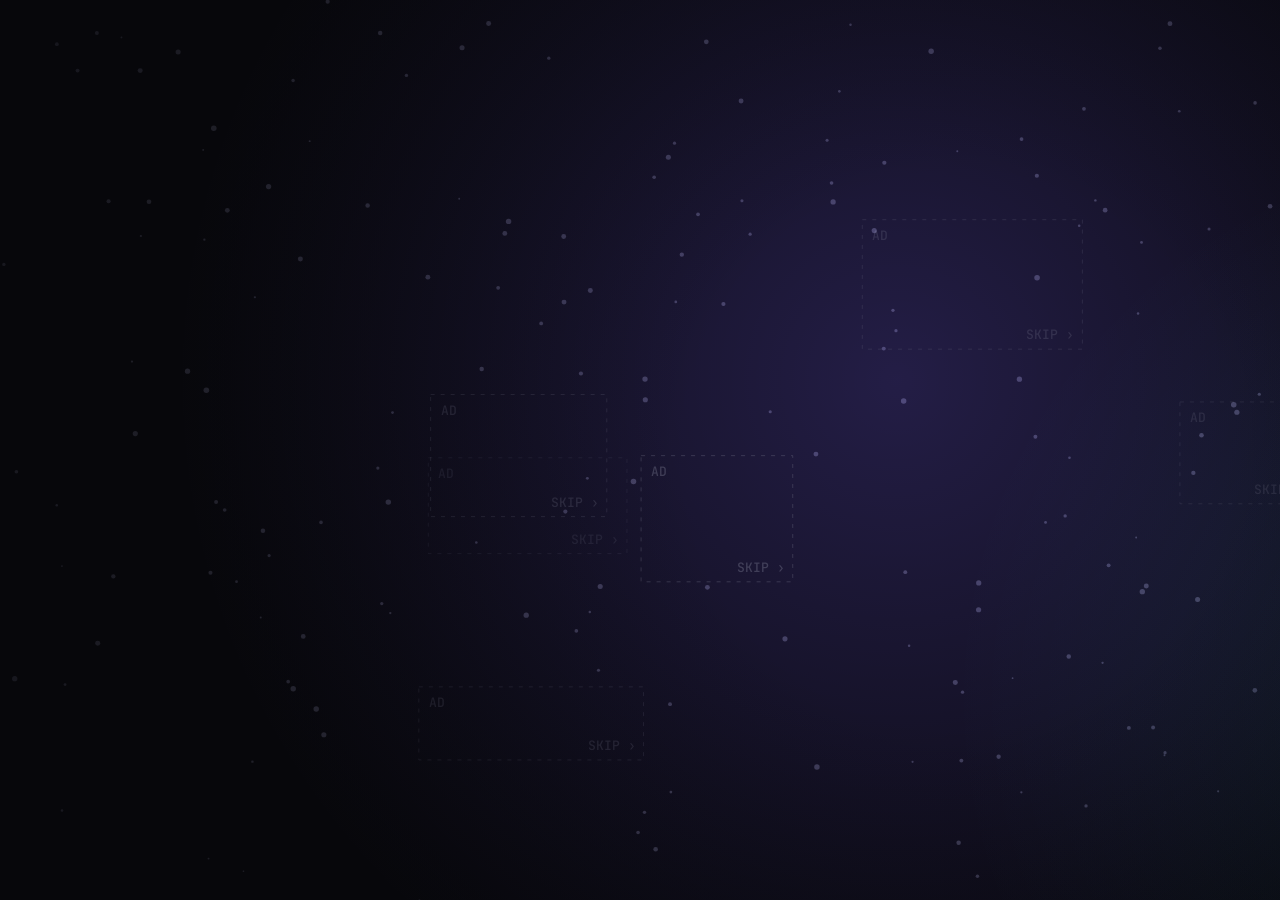
<file: tools/hero-video/scene.html>
<!doctype html>
<html>
<head>
<meta charset="utf-8" />
<title>Hero video scene</title>
<link href="https://fonts.googleapis.com/css2?family=JetBrains+Mono:wght@500&display=swap" rel="stylesheet" />
<style>
  html, body { margin: 0; background: #07070B; overflow: hidden; }
  canvas { display: block; }
</style>
</head>
<body>
<canvas id="c" width="1600" height="900"></canvas>
<script>
/*
  Hero storytelling loop — 12 s, seamless.
  0–3 s  NOISE       grey particles drift, "AD" frames flicker (ignored advertising)
  3–6 s  SIGNAL      particles gather into glowing people-nodes
  6–9 s  CONNECTION  lines connect the nodes, pulses travel, the two-ring mark forms (the match)
  9–12 s IMPACT      ripples spread from the match, everything dissolves back into the loop
  draw(t) is deterministic: render.js calls it frame by frame.
  Open this file in a browser to preview it live.
*/
const W = 1600, H = 900, LOOP = 12, TAU = Math.PI * 2;
const ctx = document.getElementById("c").getContext("2d");

const C = { void: "#07070B", violet: [123, 97, 255], cyan: [77, 227, 255], volt: [214, 255, 61], grey: [108, 108, 130] };
const rgba = (c, a) => `rgba(${c[0]},${c[1]},${c[2]},${a})`;
const mix = (a, b, t) => a.map((v, i) => Math.round(v + (b[i] - v) * t));
const clamp = (v, a = 0, b = 1) => Math.min(b, Math.max(a, v));
const smooth = (e0, e1, x) => { const t = clamp((x - e0) / (e1 - e0)); return t * t * (3 - 2 * t); };
const env = (t, a, b, c, d) => smooth(a, b, t) * (1 - smooth(c, d, t)); // fade in a→b, out c→d

// seeded PRNG for a stable composition
let seed = 7;
const rnd = () => ((seed = (seed * 16807) % 2147483647) - 1) / 2147483646;

// Nodes = people / creators. Centre = the match (agency).
const CENTER = { x: 1060, y: 450 };
const NODES = [
  { x: 1300, y: 230 }, { x: 1430, y: 520 }, { x: 1240, y: 760 },
  { x: 860, y: 700 }, { x: 760, y: 300 }, { x: 1010, y: 150 }, { x: 1520, y: 820 },
];

const particles = Array.from({ length: 230 }, (_, i) => {
  const node = i % NODES.length;
  return {
    bx: rnd() * W, by: rnd() * H,
    ax: 20 + rnd() * 70, ay: 20 + rnd() * 60,
    ph: rnd() * TAU, ph2: rnd() * TAU,
    k: 1 + Math.floor(rnd() * 2),          // integer frequency keeps the loop seamless
    r: 0.8 + rnd() * 2.0,
    node, orbit: 10 + rnd() * 56, oa: rnd() * TAU,
    delay: rnd() * 0.9,
    hue: rnd(),
  };
});

const ads = Array.from({ length: 6 }, () => ({
  x: 120 + rnd() * 1100, y: 80 + rnd() * 680, w: 120 + rnd() * 110, h: 70 + rnd() * 60, f: 3 + Math.floor(rnd() * 5), ph: rnd() * TAU,
}));

function aura(x, y, r, col, a) {
  const g = ctx.createRadialGradient(x, y, 0, x, y, r);
  g.addColorStop(0, rgba(col, a));
  g.addColorStop(1, rgba(col, 0));
  ctx.fillStyle = g;
  ctx.fillRect(0, 0, W, H);
}

function draw(t) {
  t = ((t % LOOP) + LOOP) % LOOP;
  const p = t / LOOP;               // 0..1 loop phase
  const gather = env(t, 2.6, 5.4, 9.4, 11.8);
  const connect = env(t, 5.6, 7.6, 9.6, 11.4);
  const noise = 1 - smooth(2.2, 4.6, t) + smooth(10.8, 12, t);

  // background + moving aura light
  ctx.globalCompositeOperation = "source-over";
  ctx.fillStyle = C.void;
  ctx.fillRect(0, 0, W, H);
  ctx.globalCompositeOperation = "lighter";
  aura(900 + Math.cos(p * TAU) * 220, 260 + Math.sin(p * TAU) * 120, 720, C.violet, 0.22 + 0.16 * gather);
  aura(1350 + Math.sin(p * TAU) * 160, 700 + Math.cos(p * TAU) * 90, 560, C.cyan, 0.08 + 0.10 * connect);
  aura(CENTER.x, CENTER.y, 380, C.volt, 0.05 * connect);

  // 1 — NOISE: flickering ad frames
  ctx.globalCompositeOperation = "source-over";
  ctx.font = "500 13px 'JetBrains Mono', monospace";
  ads.forEach((a) => {
    const flick = 0.5 + 0.5 * Math.sin(p * TAU * a.f + a.ph);
    const alpha = noise * (0.14 + 0.2 * flick);
    if (alpha < 0.005) return;
    ctx.strokeStyle = rgba(C.grey, alpha * 1.6);
    ctx.lineWidth = 1;
    ctx.setLineDash([4, 6]);
    ctx.strokeRect(a.x, a.y, a.w, a.h);
    ctx.setLineDash([]);
    ctx.fillStyle = rgba(C.grey, alpha * 2);
    ctx.fillText("AD", a.x + 10, a.y + 20);
    ctx.fillText("SKIP ›", a.x + a.w - 56, a.y + a.h - 10);
  });

  // 3 — CONNECTION lines (drawn under particles)
  NODES.forEach((n, i) => {
    const start = 5.8 + i * 0.22;
    const prog = smooth(start, start + 1.1, t) * (1 - smooth(9.8, 11.2, t));
    if (prog <= 0.001) return;
    const x2 = CENTER.x + (n.x - CENTER.x) * prog, y2 = CENTER.y + (n.y - CENTER.y) * prog;
    const g = ctx.createLinearGradient(CENTER.x, CENTER.y, n.x, n.y);
    g.addColorStop(0, rgba(C.violet, 0.85 * connect));
    g.addColorStop(1, rgba(C.cyan, 0.85 * connect));
    ctx.strokeStyle = g;
    ctx.lineWidth = 1.6;
    ctx.beginPath(); ctx.moveTo(CENTER.x, CENTER.y); ctx.lineTo(x2, y2); ctx.stroke();
    // volt pulses travelling outwards
    if (prog > 0.98) {
      for (let k = 0; k < 2; k++) {
        const u = ((t * 0.55 + i * 0.13 + k * 0.5) % 1);
        const px = CENTER.x + (n.x - CENTER.x) * u, py = CENTER.y + (n.y - CENTER.y) * u;
        ctx.fillStyle = rgba(C.volt, connect);
        ctx.shadowColor = rgba(C.volt, 1); ctx.shadowBlur = 14;
        ctx.beginPath(); ctx.arc(px, py, 3, 0, TAU); ctx.fill();
        ctx.shadowBlur = 0;
      }
    }
  });

  // particles: drift (noise) → orbit their node (signal)
  ctx.globalCompositeOperation = "lighter";
  particles.forEach((q) => {
    const dx = q.bx + Math.sin(p * TAU * q.k + q.ph) * q.ax;
    const dy = q.by + Math.cos(p * TAU * q.k + q.ph2) * q.ay;
    const n = NODES[q.node];
    const ang = q.oa + p * TAU * (q.k % 2 ? 1 : -1);
    const tx = n.x + Math.cos(ang) * q.orbit, ty = n.y + Math.sin(ang) * q.orbit * 0.8;
    const w = clamp(gather * 1.25 - q.delay * 0.25);
    const e = w * w * (3 - 2 * w);
    const x = dx + (tx - dx) * e, y = dy + (ty - dy) * e;
    const col = mix(C.grey, q.hue > 0.5 ? C.violet : C.cyan, e);
    const a = 0.42 + 0.48 * e;
    ctx.fillStyle = rgba(col, a);
    ctx.beginPath(); ctx.arc(x, y, q.r * (1 + 0.5 * e), 0, TAU); ctx.fill();
  });

  // 2 — SIGNAL: node glows + rings
  ctx.globalCompositeOperation = "source-over";
  NODES.forEach((n, i) => {
    const a = env(t, 3.6 + i * 0.12, 5.2 + i * 0.12, 9.6, 11.6);
    if (a <= 0.001) return;
    ctx.globalCompositeOperation = "lighter";
    aura(n.x, n.y, 90, i % 2 ? C.cyan : C.violet, 0.35 * a);
    ctx.globalCompositeOperation = "source-over";
    ctx.strokeStyle = rgba([241, 241, 246], 0.55 * a);
    ctx.lineWidth = 1.2;
    ctx.beginPath(); ctx.arc(n.x, n.y, 16 + 4 * Math.sin(p * TAU * 2 + i), 0, TAU); ctx.stroke();
    ctx.fillStyle = rgba([241, 241, 246], 0.9 * a);
    ctx.beginPath(); ctx.arc(n.x, n.y, 4, 0, TAU); ctx.fill();
  });

  // 3b — the match: two rings slide together (logo mark)
  const ring = env(t, 6.6, 8.2, 10.2, 11.6);
  if (ring > 0.001) {
    const sep = 34 * (1 - smooth(7.0, 8.6, t)) + 14;
    const R = 34 + 6 * ring;
    ctx.lineWidth = 4;
    ctx.globalCompositeOperation = "lighter";
    ctx.shadowBlur = 24;
    ctx.shadowColor = rgba(C.violet, ring);
    ctx.strokeStyle = rgba(C.violet, ring);
    ctx.beginPath(); ctx.arc(CENTER.x - sep, CENTER.y, R, 0, TAU); ctx.stroke();
    ctx.shadowColor = rgba(C.volt, ring);
    ctx.strokeStyle = rgba(C.volt, ring);
    ctx.beginPath(); ctx.arc(CENTER.x + sep, CENTER.y, R, 0, TAU); ctx.stroke();
    ctx.shadowBlur = 0;
    ctx.globalCompositeOperation = "source-over";
  }

  // 4 — IMPACT: ripples from the match
  for (let k = 0; k < 3; k++) {
    const s = 8.4 + k * 0.7;
    const u = smooth(s, s + 2.6, t);
    if (u <= 0 || u >= 1) continue;
    ctx.strokeStyle = rgba(k === 1 ? C.volt : C.violet, (1 - u) * 0.6);
    ctx.lineWidth = 1.5;
    ctx.beginPath(); ctx.arc(CENTER.x, CENTER.y, 40 + u * 720, 0, TAU); ctx.stroke();
  }

  // gentle vignette
  const v = ctx.createRadialGradient(W * 0.6, H * 0.5, H * 0.3, W * 0.6, H * 0.5, W * 0.75);
  v.addColorStop(0, "rgba(7,7,11,0)");
  v.addColorStop(1, "rgba(7,7,11,0.85)");
  ctx.fillStyle = v;
  ctx.fillRect(0, 0, W, H);
}

window.draw = draw;
// live preview when opened directly (render.js sets ?render)
if (!location.search.includes("render")) {
  const t0 = performance.now();
  const loop = (now) => { draw((now - t0) / 1000); requestAnimationFrame(loop); };
  requestAnimationFrame(loop);
} else {
  draw(0);
}
</script>
</body>
</html>
</file>
